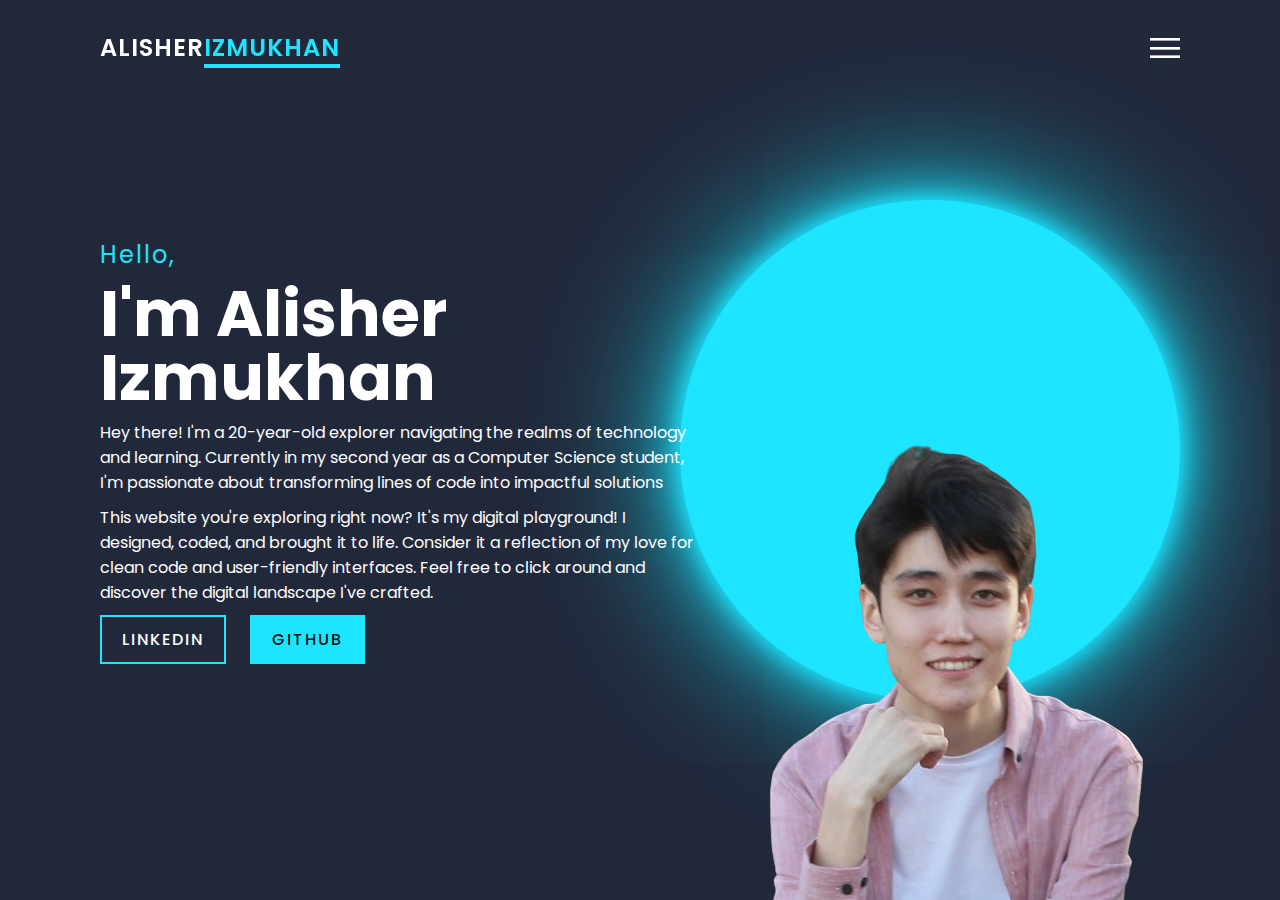
<file: index.html>
<!DOCTYPE html>
<html lang="en">
  <head>
    <meta charset="UTF-8" />
    <meta name="viewport" content="width=device-width, initial-scale=1.0" />
    <title>Alisher Izmukhan</title>
    <link rel="stylesheet" href="index.css" />
  </head>
  <body>
    <section class="banner">
      <header>
        <a href="#" class="logo">Alisher<span>Izmukhan</span></a>
        <div class="toggle"></div>
      </header>
      <img src="me.png" class="me">
      <div class="content">
        <div class="contentBx">
          <h4>Hello,</h4>
          <h2>I'm <span>Alisher Izmukhan</span></h2>
          <p>Hey there! I'm a 20-year-old explorer navigating the realms of technology and learning. Currently in my second year as a Computer Science student, I'm passionate about transforming lines of code into impactful solutions</p>
          <p>This website you're exploring right now? It's my digital playground! I designed, coded, and brought it to life. Consider it a reflection of my love for clean code and user-friendly interfaces. Feel free to click around and discover the digital landscape I've crafted.</p>
          <a href="https://www.linkedin.com/in/alisher-izmukhan-b754b2224/" target="_blank">Linkedin</a>
          <a href="https://github.com/n3koman" target="_blank">GitHub</a>
        </div>
      </div>
      <ul class="menu">
        <li><a href="index.html">Home Page</a></li>
        <li><a href="projects.html">Projects</a></li>
        <li><a href="assignments.html">Assignments</a></li>
        <!-- <li><a href="#">About me</a></li> -->
      </ul>
    </section>
    <script>
      let banner = document.querySelector('.banner');
      let menutoggle = document.querySelector('.toggle');
      menutoggle.onclick = function(){
        menutoggle.classList.toggle('active');
        banner.classList.toggle('active');
      }
    </script>
  </body>
</html>
</file>
<file: index.css>
@import url("https://fonts.googleapis.com/css?family=Poppins:200,300,400,500,600,700,800,900&display=swap");
* {
  margin: 0;
  padding: 0;
  box-sizing: border-box;
  font-family: "Poppins", sans-serif;
}
section {
  position: relative;
  width: 100%;
  min-height: 100vh;
  padding: 0 100px;
  display: flex;
  align-items: center;
  background: #21283a;
  overflow-x: hidden;
}
section::before {
  content: "";
  position: absolute;
  top: 50%;
  right: 100px;
  transform: translateY(-50%);
  width: 500px;
  height: 500px;
  background: #1de5ff;
  border-radius: 50%;
  box-shadow: 0 0 20px #1de5ff, 0 0 50px #1de5ff, 0 0 150px #1de5ff;
  transition: 1s;
}
section.active::before {
  background: #21283a;
  box-shadow: 0 0 0 1200px #141821;
}
header {
  position: fixed;
  top: 0;
  left: 0;
  width: 100%;
  z-index: 10000;
  display: flex;
  justify-content: space-between;
  align-items: center;
  padding: 30px 100px;
}
header .logo {
  font-size: 1.5em;
  color: #fff;
  letter-spacing: 1px;
  font-weight: 600;
  text-transform: uppercase;
  text-decoration: none;
  transition: 0.5s;
  transform-origin: left;
}
header .logo span {
  color: #1de5ff;
  border-bottom: 4px solid #1de5ff;
}
header .toggle {
  position: relative;
  width: 30px;
  height: 30px;
  background: url(menu.png);
  background-repeat: no-repeat;
  background-position: center;
  background-size: 30px;
  cursor: pointer;
}
header .toggle.active {
  background: url(close.png);
  background-repeat: no-repeat;
  background-position: center;
  background-size: 30px;
}
.me {
  position: absolute;
  bottom: 0;
  right: 80px;
  max-width: 550px;
}
.content {
  position: relative;
  z-index: 1;
  width: 100%;
  display: flex;
  justify-content: space-between;
  align-items: center;
  transition: 0.5s;
  transform-origin: left;
}
.content .contentBx {
  position: relative;
  max-width: 600px;
  z-index: 100;
}
.content .contentBx h4 {
  font-weight: 400;
  color: #1de5ff;
  font-size: 1.5em;
  letter-spacing: 2px;
  margin-bottom: 10px;
}
.content .contentBx h2 {
  font-size: 4em;
  line-height: 1em;
  color: #fff;
}
.content .contentBx p {
  font-size: 1em;
  color: #fff;
  margin: 10px 0;
}
.content .contentBx a {
  display: inline-block;
  color: #fff;
  padding: 10px 20px;
  margin-right: 20px;
  font-weight: 500;
  text-transform: uppercase;
  text-decoration: none;
  border: 2px solid #1de5ff;
  letter-spacing: 2px;
  transition: 0.5s;
}
.content .contentBx a:last-child {
  background: #1de5ff;
  color: #111;
}
.content .contentBx a:hover {
  box-shadow: 0 0 15px #1de5ff, 0 0 40px #1de5ff;
}

section.active .logo,
section.active .content {
  transform: scale(0);
}
.menu {
  position: fixed;
  top: 0;
  left: 0;
  width: 100%;
  height: 100%;
  display: flex;
  justify-content: center;
  align-items: flex-start;
  flex-direction: column;
  z-index: 2;
  padding-left: 100px;
  opacity: 0;
  visibility: hidden;
  transition: 0.5s;
}
section.active .menu {
  opacity: 1;
  visibility: visible;
  transition-delay: 0.5s;
}
.menu li {
  list-style: none;
}
.menu li a {
  color: #fff;
  text-decoration: none;
  font-size: 1.5em;
  padding: 5px 10px;
  margin: 5px 0;
  display: inline-block;
  transition: 0.25s;
}
.menu li:hover a {
  letter-spacing: 6px;
  background: #fff;
  color: #161a23;
}
@media (max-width: 991px) {
  section {
    padding: 40px;
  }
  header {
    padding: 20px 40px;
  }
  section::before {
    opacity: 0;
  }
  .me {
    right: -100px;
    opacity: 0.3;
  }
  .content .contentBx a {
    margin-bottom: 10px;
  }
  .menu{
    padding-left: 0;
    align-items: center;
  }
  .content .contentBx h2{
    font-size: 2.2em;
  }
  .content .contentBx h3{
    font-size: 1.5em;
  }
}
</file>
